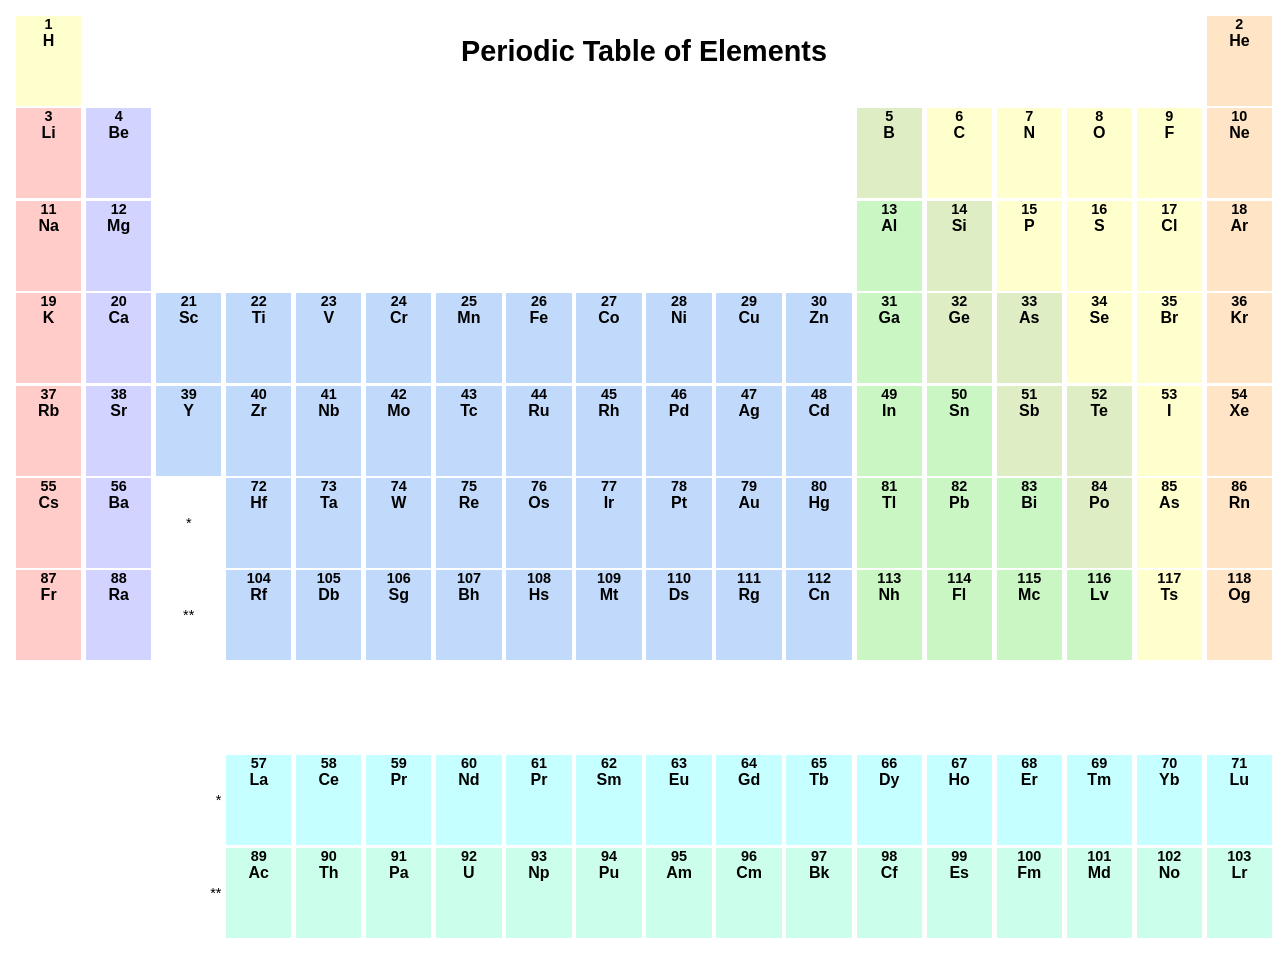
<file: index.html>
<!DOCTYPE html>
<html lang="en">
<head>
    <meta charset="UTF-8">
    <meta http-equiv="X-UA-Compatible" content="IE=edge">
    <meta name="viewport" content="width=device-width, initial-scale=1.0">
    <title>Periodic Table of Elements</title>
    <link type="text/css" rel="stylesheet" href="tableStyles.css">

</head>
<body>
    <div class="main-table-grid">
        <ul>
            <li id="hydrogen">
                <div class="atomic-number">1</div>
                <div class="atomic-letter">H</div>
                <div class="atomic-name">Hydrogen</div>
            </li>
            <li id="empty-space-row-1"> 
                <h1>Periodic Table of Elements</h1>   
            </li>
            <li id="helium">
                <div class="atomic-number">2</div>
                <div class="atomic-letter">He</div>
                <div class="atomic-name">Helium</div>
            </li>
            <li id="lithium">
                <div class="atomic-number">3</div>
                <div class="atomic-letter">Li</div>
                <div class="atomic-name">Lithium</div>
            </li>
            <li id="berylium">
                <div class="atomic-number">4</div>
                <div class="atomic-letter">Be</div>
                <div class="atomic-name">Berylium</div>
            </li>
            <li id="boron">
                <div class="atomic-number">5</div>
                <div class="atomic-letter">B</div>
                <div class="atomic-name">Boron</div>
            </li>
            <li id="carbon">
                <div class="atomic-number">6</div>
                <div class="atomic-letter">C</div>
                <div class="atomic-name">Carbon</div>
            </li>
            <li id="nitrogen">
                <div class="atomic-number">7</div>
                <div class="atomic-letter">N</div>
                <div class="atomic-name">Nitrogen</div>
            </li>
            <li id="oxygen">
                <div class="atomic-number">8</div>
                <div class="atomic-letter">O</div>
                <div class="atomic-name">Oxygen</div>
            </li>
            <li id="fluorine">
                <div class="atomic-number">9</div>
                <div class="atomic-letter">F</div>
                <div class="atomic-name">Fluorine</div>
            </li>
            <li id="neon">
                <div class="atomic-number">10</div>
                <div class="atomic-letter">Ne</div>
                <div class="atomic-name">Neon</div>
            </li>
            <li id="sodium">
                <div class="atomic-number">11</div>
                <div class="atomic-letter">Na</div>
                <div class="atomic-name">Sodium</div>
            </li>
            <li id="magnesium">
                <div class="atomic-number">12</div>
                <div class="atomic-letter">Mg</div>
                <div class="atomic-name">Magnesium</div>
            </li>
            <li id="aluminium">
                <div class="atomic-number">13</div>
                <div class="atomic-letter">Al</div>
                <div class="atomic-name">Aluminium</div>
            </li>
            <li id="silicon">
                <div class="atomic-number">14</div>
                <div class="atomic-letter">Si</div>
                <div class="atomic-name">Silicon</div>
            </li>
            <li id="phosphorus">
                <div class="atomic-number">15</div>
                <div class="atomic-letter">P</div>
                <div class="atomic-name">Phosphorus</div>
            </li>
            <li id="sulfur">
                <div class="atomic-number">16</div>
                <div class="atomic-letter">S</div>
                <div class="atomic-name">Sulfur</div>
            </li>
            <li id="chlorine">
                <div class="atomic-number">17</div>
                <div class="atomic-letter">Cl</div>
                <div class="atomic-name">Chlorine</div>
            </li>
            <li id="argon">
                <div class="atomic-number">18</div>
                <div class="atomic-letter">Ar</div>
                <div class="atomic-name">Argon</div>
            </li>
            <li id="potassium">
                <div class="atomic-number">19</div>
                <div class="atomic-letter">K</div>
                <div class="atomic-name">Potassium</div>
            </li>
            <li id="calcium">
                <div class="atomic-number">20</div>
                <div class="atomic-letter">Ca</div>
                <div class="atomic-name">Calcium</div>
            </li>
            <li id="scandium">
                <div class="atomic-number">21</div>
                <div class="atomic-letter">Sc</div>
                <div class="atomic-name">Scandium</div>
            </li>
            <li id="titanium">
                <div class="atomic-number">22</div>
                <div class="atomic-letter">Ti</div>
                <div class="atomic-name">Titanium</div>
            </li>
            <li id="vanadium">
                <div class="atomic-number">23</div>
                <div class="atomic-letter">V</div>
                <div class="atomic-name">Vanadium</div>
            </li>
            <li id="chromium">
                <div class="atomic-number">24</div>
                <div class="atomic-letter">Cr</div>
                <div class="atomic-name">Chromium</div>
            </li>
            <li id="manganese">
                <div class="atomic-number">25</div>
                <div class="atomic-letter">Mn</div>
                <div class="atomic-name">Manganese</div>
            </li>
            <li id="iron">
                <div class="atomic-number">26</div>
                <div class="atomic-letter">Fe</div>
                <div class="atomic-name">Iron</div>
            </li>
            <li id="cobalt">
                <div class="atomic-number">27</div>
                <div class="atomic-letter">Co</div>
                <div class="atomic-name">Cobalt</div>
            </li>
            <li id="nickel">
                <div class="atomic-number">28</div>
                <div class="atomic-letter">Ni</div>
                <div class="atomic-name">Nickel</div>
            </li>
            <li id="copper">
                <div class="atomic-number">29</div>
                <div class="atomic-letter">Cu</div>
                <div class="atomic-name">Copper</div>
            </li>
            <li id="zinc">
                <div class="atomic-number">30</div>
                <div class="atomic-letter">Zn</div>
                <div class="atomic-name">Zinc</div>
            </li>
            <li id="galium">
                <div class="atomic-number">31</div>
                <div class="atomic-letter">Ga</div>
                <div class="atomic-name">Galium</div>
            </li>
            <li id="germanium">
                <div class="atomic-number">32</div>
                <div class="atomic-letter">Ge</div>
                <div class="atomic-name">Germanium</div>
            </li>
            <li id="arsenic">
                <div class="atomic-number">33</div>
                <div class="atomic-letter">As</div>
                <div class="atomic-name">Arsenic</div>
            </li>
            <li id="selenium">
                <div class="atomic-number">34</div>
                <div class="atomic-letter">Se</div>
                <div class="atomic-name">Selenium</div>
            </li>
            <li id="bromine">
                <div class="atomic-number">35</div>
                <div class="atomic-letter">Br</div>
                <div class="atomic-name">Bromine</div>
            </li>
            <li id="krypton">
                <div class="atomic-number">36</div>
                <div class="atomic-letter">Kr</div>
                <div class="atomic-name">Krypton</div>
            </li>
            <li id="rubidium">
                <div class="atomic-number">37</div>
                <div class="atomic-letter">Rb</div>
                <div class="atomic-name">Rubidium</div>
            </li>
            <li id="strontium">
                <div class="atomic-number">38</div>
                <div class="atomic-letter">Sr</div>
                <div class="atomic-name">Strontium</div>
            </li>
            <li id="yttrium">
                <div class="atomic-number">39</div>
                <div class="atomic-letter">Y</div>
                <div class="atomic-name">Yttrium</div>
            </li>
            <li id="zirconium">
                <div class="atomic-number">40</div>
                <div class="atomic-letter">Zr</div>
                <div class="atomic-name">Zirconium</div>
            </li>
            <li id="niobium">
                <div class="atomic-number">41</div>
                <div class="atomic-letter">Nb</div>
                <div class="atomic-name">Niobium</div>
            </li>
            <li id="molybdenum">
                <div class="atomic-number">42</div>
                <div class="atomic-letter">Mo</div>
                <div class="atomic-name">Molybdenum</div>
            </li>
            <li id="technetium">
                <div class="atomic-number">43</div>
                <div class="atomic-letter">Tc</div>
                <div class="atomic-name">Technetium</div>
            </li>
            <li id="ruthenium">
                <div class="atomic-number">44</div>
                <div class="atomic-letter">Ru</div>
                <div class="atomic-name">Ruthenium</div>
            </li>
            <li id="rhodium">
                <div class="atomic-number">45</div>
                <div class="atomic-letter">Rh</div>
                <div class="atomic-name">Rhodium</div>
            </li>
            <li id="paladium">
                <div class="atomic-number">46</div>
                <div class="atomic-letter">Pd</div>
                <div class="atomic-name">Paladium</div>
            </li>
            <li id="silver">
                <div class="atomic-number">47</div>
                <div class="atomic-letter">Ag</div>
                <div class="atomic-name">Silver</div>
            </li>
            <li id="cadmium">
                <div class="atomic-number">48</div>
                <div class="atomic-letter">Cd</div>
                <div class="atomic-name">Cadmium</div>
            </li>
            <li id="indium">
                <div class="atomic-number">49</div>
                <div class="atomic-letter">In</div>
                <div class="atomic-name">Indium</div>
            </li>
            <li id="tin">
                <div class="atomic-number">50</div>
                <div class="atomic-letter">Sn</div>
                <div class="atomic-name">Tin</div>
            </li>
            <li id="antimony">
                <div class="atomic-number">51</div>
                <div class="atomic-letter">Sb</div>
                <div class="atomic-name">Antimony</div>
            </li>
            <li id="tellurium">
                <div class="atomic-number">52</div>
                <div class="atomic-letter">Te</div>
                <div class="atomic-name">Tellurium</div>
            </li>
            <li id="iodine">
                <div class="atomic-number">53</div>
                <div class="atomic-letter">I</div>
                <div class="atomic-name">Iodine</div>
            </li>
            <li id="xenon">
                <div class="atomic-number">54</div>
                <div class="atomic-letter">Xe</div>
                <div class="atomic-name">Xenon</div>
            </li>
            <li id="cesium">
                <div class="atomic-number">55</div>
                <div class="atomic-letter">Cs</div>
                <div class="atomic-name">Cesium</div>
            </li>
            <li id="barium">
                <div class="atomic-number">56</div>
                <div class="atomic-letter">Ba</div>
                <div class="atomic-name">Barium</div>
            </li>
            <li id="star">
                <div>*</div>
            </li>
            <li id="hafnium">
                <div class="atomic-number">72</div>
                <div class="atomic-letter">Hf</div>
                <div class="atomic-name">Hafnium</div>
            </li>
            <li id="tantalum">
                <div class="atomic-number">73</div>
                <div class="atomic-letter">Ta</div>
                <div class="atomic-name">Tantalum</div>
            </li>
            <li id="tungsten">
                <div class="atomic-number">74</div>
                <div class="atomic-letter">W</div>
                <div class="atomic-name">Tantalum</div>
            </li>
            <li id="rhenium">
                <div class="atomic-number">75</div>
                <div class="atomic-letter">Re</div>
                <div class="atomic-name">Rhenium</div>
            </li>
            <li id="osmium">
                <div class="atomic-number">76</div>
                <div class="atomic-letter">Os</div>
                <div class="atomic-name">Osmium</div>
            </li>
            <li id="iridium">
                <div class="atomic-number">77</div>
                <div class="atomic-letter">Ir</div>
                <div class="atomic-name">Iridium</div>
            </li>
            <li id="platinum">
                <div class="atomic-number">78</div>
                <div class="atomic-letter">Pt</div>
                <div class="atomic-name">Platinum</div>
            </li>
            <li id="gold">
                <div class="atomic-number">79</div>
                <div class="atomic-letter">Au</div>
                <div class="atomic-name">Gold</div>
            </li>
            <li id="mercury">
                <div class="atomic-number">80</div>
                <div class="atomic-letter">Hg</div>
                <div class="atomic-name">Mercury</div>
            </li>
            <li id="thalium">
                <div class="atomic-number">81</div>
                <div class="atomic-letter">Tl</div>
                <div class="atomic-name">Thalium</div>
            </li>
            <li id="lead">
                <div class="atomic-number">82</div>
                <div class="atomic-letter">Pb</div>
                <div class="atomic-name">Lead</div>
            </li>
            <li id="bismuth">
                <div class="atomic-number">83</div>
                <div class="atomic-letter">Bi</div>
                <div class="atomic-name">Bismuth</div>
            </li>
            <li id="polonium">
                <div class="atomic-number">84</div>
                <div class="atomic-letter">Po</div>
                <div class="atomic-name">Polonium</div>
            </li>
            <li id="astatine">
                <div class="atomic-number">85</div>
                <div class="atomic-letter">As</div>
                <div class="atomic-name">Astatine</div>
            </li>
            <li id="radon">
                <div class="atomic-number">86</div>
                <div class="atomic-letter">Rn</div>
                <div class="atomic-name">Radon</div>
            </li>
            <li id="francium">
                <div class="atomic-number">87</div>
                <div class="atomic-letter">Fr</div>
                <div class="atomic-name">Francium</div>
            </li>
            <li id="radium">
                <div class="atomic-number">88</div>
                <div class="atomic-letter">Ra</div>
                <div class="atomic-name">Radium</div>
            </li>
            <li id="double-star">
                <div>**</div>
            </li>
            <li id="rutherfordium">
                <div class="atomic-number">104</div>
                <div class="atomic-letter">Rf</div>
                <div class="atomic-name">Rutherfordium</div>
            </li>
            <li id="dubnium">
                <div class="atomic-number">105</div>
                <div class="atomic-letter">Db</div>
                <div class="atomic-name">Dubnium</div>
            </li>
            <li id="seaborgium">
                <div class="atomic-number">106</div>
                <div class="atomic-letter">Sg</div>
                <div class="atomic-name">Seaborgium</div>
            </li>
            <li id="bohrium">
                <div class="atomic-number">107</div>
                <div class="atomic-letter">Bh</div>
                <div class="atomic-name">Bohrium</div>
            </li>
            <li id="hassium">
                <div class="atomic-number">108</div>
                <div class="atomic-letter">Hs</div>
                <div class="atomic-name">Hassium</div>
            </li>
            <li id="meitnerium">
                <div class="atomic-number">109</div>
                <div class="atomic-letter">Mt</div>
                <div class="atomic-name">Meitnerium</div>
            </li>
            <li id="darmstadtium">
                <div class="atomic-number">110</div>
                <div class="atomic-letter">Ds</div>
                <div class="atomic-name">Darmstadtium</div>
            </li>
            <li id="roentgenium">
                <div class="atomic-number">111</div>
                <div class="atomic-letter">Rg</div>
                <div class="atomic-name">Roentgenium</div>
            </li>
            <li id="copernicium">
                <div class="atomic-number">112</div>
                <div class="atomic-letter">Cn</div>
                <div class="atomic-name">Copernicium</div>
            </li>
            <li id="nihonium">
                <div class="atomic-number">113</div>
                <div class="atomic-letter">Nh</div>
                <div class="atomic-name">Nihonium</div>
            </li>
            <li id="flerovium">
                <div class="atomic-number">114</div>
                <div class="atomic-letter">Fl</div>
                <div class="atomic-name">Flerovium</div>
            </li>
            <li id="moscovium">
                <div class="atomic-number">115</div>
                <div class="atomic-letter">Mc</div>
                <div class="atomic-name">Moscovium</div>
            </li>
            <li id="livermorium">
                <div class="atomic-number">116</div>
                <div class="atomic-letter">Lv</div>
                <div class="atomic-name">Livermorium</div>
            </li>
            <li id="tennessine">
                <div class="atomic-number">117</div>
                <div class="atomic-letter">Ts</div>
                <div class="atomic-name">Tennessine</div>
            </li>
            <li id="oganesson">
                <div class="atomic-number">118</div>
                <div class="atomic-letter">Og</div>
                <div class="atomic-name">Oganesson</div>
            </li>
            <li id="grid-empty-space-row-8">
            </li>
            <li id="grid-empty-space-row-9-10">
            </li>
            <li id="single-star-right">
                <div>*</div>
            </li>
            <li id="lanthanum">
                <div class="atomic-number">57</div>
                <div class="atomic-letter">La</div>
                <div class="atomic-name">Lanthanum</div>
            </li>
            <li id="cerium">
                <div class="atomic-number">58</div>
                <div class="atomic-letter">Ce</div>
                <div class="atomic-name">Cerium</div>
            </li>
            <li id="praseodymium">
                <div class="atomic-number">59</div>
                <div class="atomic-letter">Pr</div>
                <div class="atomic-name">Praseodymium</div>
            </li>
            <li id="neodymium">
                <div class="atomic-number">60</div>
                <div class="atomic-letter">Nd</div>
                <div class="atomic-name">Neodymium</div>
            </li>
            <li id="promethium">
                <div class="atomic-number">61</div>
                <div class="atomic-letter">Pr</div>
                <div class="atomic-name">Promethium</div>
            </li>
            <li id="samarium">
                <div class="atomic-number">62</div>
                <div class="atomic-letter">Sm</div>
                <div class="atomic-name">Samarium</div>
            </li>
            <li id="europium">
                <div class="atomic-number">63</div>
                <div class="atomic-letter">Eu</div>
                <div class="atomic-name">Europium</div>
            </li>
            <li id="gadolinium">
                <div class="atomic-number">64</div>
                <div class="atomic-letter">Gd</div>
                <div class="atomic-name">Gadolinium</div>
            </li>
            <li id="terbium">
                <div class="atomic-number">65</div>
                <div class="atomic-letter">Tb</div>
                <div class="atomic-name">Terbium</div>
            </li>
            <li id="dysprosium">
                <div class="atomic-number">66</div>
                <div class="atomic-letter">Dy</div>
                <div class="atomic-name">Dysprosium</div>
            </li>
            <li id="holmium">
                <div class="atomic-number">67</div>
                <div class="atomic-letter">Ho</div>
                <div class="atomic-name">Holmium</div>
            </li>
            <li id="erbium">
                <div class="atomic-number">68</div>
                <div class="atomic-letter">Er</div>
                <div class="atomic-name">Erbium</div>
            </li>
            <li id="thulium">
                <div class="atomic-number">69</div>
                <div class="atomic-letter">Tm</div>
                <div class="atomic-name">Thulium</div>
            </li>
            <li id="ytterbium">
                <div class="atomic-number">70</div>
                <div class="atomic-letter">Yb</div>
                <div class="atomic-name">Ytterbium</div>
            </li>
            <li id="lutetium">
                <div class="atomic-number">71</div>
                <div class="atomic-letter">Lu</div>
                <div class="atomic-name">Lutetium</div>
            </li>
            <li id="double-star-right">
                <div>**</div>
            </li>
            <li id="actinium">
                <div class="atomic-number">89</div>
                <div class="atomic-letter">Ac</div>
                <div class="atomic-name">Actinium</div>
            </li>
            <li id="thorium">
                <div class="atomic-number">90</div>
                <div class="atomic-letter">Th</div>
                <div class="atomic-name">Thorium</div>
            </li>
            <li id="protactinium">
                <div class="atomic-number">91</div>
                <div class="atomic-letter">Pa</div>
                <div class="atomic-name">Protactinium</div>
            </li>
            <li id="uranium">
                <div class="atomic-number">92</div>
                <div class="atomic-letter">U</div>
                <div class="atomic-name">Uranium</div>
            </li>
            <li id="neptunium">
                <div class="atomic-number">93</div>
                <div class="atomic-letter">Np</div>
                <div class="atomic-name">Neptunium</div>
            </li>
            <li id="plutonium">
                <div class="atomic-number">94</div>
                <div class="atomic-letter">Pu</div>
                <div class="atomic-name">Plutonium</div>
            </li>
            <li id="americium">
                <div class="atomic-number">95</div>
                <div class="atomic-letter">Am</div>
                <div class="atomic-name">Americium</div>
            </li>
            <li id="curium">
                <div class="atomic-number">96</div>
                <div class="atomic-letter">Cm</div>
                <div class="atomic-name">Curium</div>
            </li>
            <li id="berkelium">
                <div class="atomic-number">97</div>
                <div class="atomic-letter">Bk</div>
                <div class="atomic-name">Berkelium</div>
            </li>
            <li id="californium">
                <div class="atomic-number">98</div>
                <div class="atomic-letter">Cf</div>
                <div class="atomic-name">Californium</div>
            </li>
            <li id="einsteinium">
                <div class="atomic-number">99</div>
                <div class="atomic-letter">Es</div>
                <div class="atomic-name">Einsteinium</div>
            </li>
            <li id="fermium">
                <div class="atomic-number">100</div>
                <div class="atomic-letter">Fm</div>
                <div class="atomic-name">Fermium</div>
            </li>
            <li id="mendelevium">
                <div class="atomic-number">101</div>
                <div class="atomic-letter">Md</div>
                <div class="atomic-name">Mendelevium</div>
            </li>
            <li id="nobelium">
                <div class="atomic-number">102</div>
                <div class="atomic-letter">No</div>
                <div class="atomic-name">Nobelium</div>
            </li>
            <li id="lawrencium">
                <div class="atomic-number">103</div>
                <div class="atomic-letter">Lr</div>
                <div class="atomic-name">Lawrencium</div>
            </li>
            
            <li id="grid-empty-space-row-2-3">
            </li>

        </ul>
    </div>
    <div id="small-screen">
        <h2>That's too small for the table! Here's a picture:</h2>
        <img src="Periodic_Table_of_Elements_w_Chemical_Group_Block_PubChem.png" alt="image of periodic table of elements" height="350" width="600">
    </div>
    
</body>
</html>
</file>
<file: tableStyles.css>
h1 {
    text-align: center;
    font-family: Arial, Helvetica, sans-serif;
}

#small-screen {
    display: none;
}

ul {
    display: grid;
    gap: .3rem;
    grid-template-columns: repeat(18, 1fr);
    grid-template-rows: repeat(10, 1fr);
    row-gap: .15rem;
    margin-left: -2rem;
}

li {
    list-style-type: none;
    font-size: .9em;
    text-align: center;
    font-family: Arial, Helvetica, sans-serif;
}

.atomic-number {
    font-weight: bold;
}

.atomic-letter {
    font-size: 2rem;
    font-weight: bold;
}


/* Creating space in the grid */

#empty-space-row-1 {
    grid-column: 2/18;
    grid-row: 1/2;
}

#grid-empty-space-row-2-3 {
    grid-column: 3/13;
    grid-row: 2/4;
}

#grid-empty-space-row-8 {
    grid-column: 1/19;
    grid-row: 8/9;
    height: 1rem;
}

#grid-empty-space-row-9-10 {
    grid-column: 1/3;
    grid-row: 9/11;
}

#star {
    line-height: 90px;
}

#double-star {
    line-height: 90px;
}

#single-star-right {
    text-align: right;
    line-height: 90px;
    
}

#double-star-right {
    text-align: right;
    line-height: 90px;
}
/* Colours for cards*/

#hydrogen, #carbon, #nitrogen, #oxygen, #fluorine, #phosphorus, #sulfur, #chlorine, #selenium, #bromine, #iodine, #astatine, #tennessine {
    background-color: rgb(255, 255, 205);
}

#helium, #neon, #argon, #krypton, #xenon, #radon, #oganesson {
    background-color: rgb(255, 228, 198);
}

#scandium, #titanium, #vanadium, #chromium, #manganese, #iron, #cobalt, #nickel, #copper, #zinc, #yttrium, #zirconium, #niobium, #molybdenum, #technetium, #ruthenium, #rhodium, #paladium, #silver, #cadmium, #hafnium, #tantalum, #tungsten, #rhenium, #osmium, #iridium, #platinum, #gold, #mercury, #rutherfordium, #dubnium, #seaborgium, #bohrium, #hassium, #meitnerium, #darmstadtium, #roentgenium, #copernicium {
    background-color: rgb(193, 218, 251);
}

#berylium, #magnesium, #calcium, #strontium, #barium, #radium {
    background-color: rgb(210, 211, 255);
}

#boron, #silicon, #germanium, #arsenic, #antimony, #tellurium, #polonium {
    background-color: rgb(223, 237, 196);
}

#aluminium, #galium, #indium, #tin, #thalium, #lead, #bismuth, #nihonium, #flerovium, #moscovium, #livermorium {
    background-color: rgb(201, 246, 194);
}

#lithium, #sodium, #potassium, #rubidium, #cesium, #francium {
    background-color: rgb(255, 204, 201);
}

#lanthanum, #cerium, #praseodymium, #neodymium, #promethium, #samarium, #europium, #gadolinium, #terbium, #dysprosium, #holmium, #erbium, #thulium, #ytterbium, #lutetium {
    background-color: rgb(198, 255, 255);
}

#actinium, #thorium, #protactinium, #uranium, #neptunium, #plutonium, #americium, #curium, #berkelium, #californium, #einsteinium, #fermium, #mendelevium, #nobelium, #lawrencium {
    background-color: rgb(203, 255, 235);
}

/* Breakpoints */

@media (max-width: 100rem){
    
    .atomic-letter {
        font-size: 1rem;
    }
}

@media (max-width: 80rem){
    .atomic-name {
        display: none;
    }
}

@media (max-width: 60rem){
    ul {
        display: none;
    }

    #small-screen {
        display: block;
    }
}
</file>
